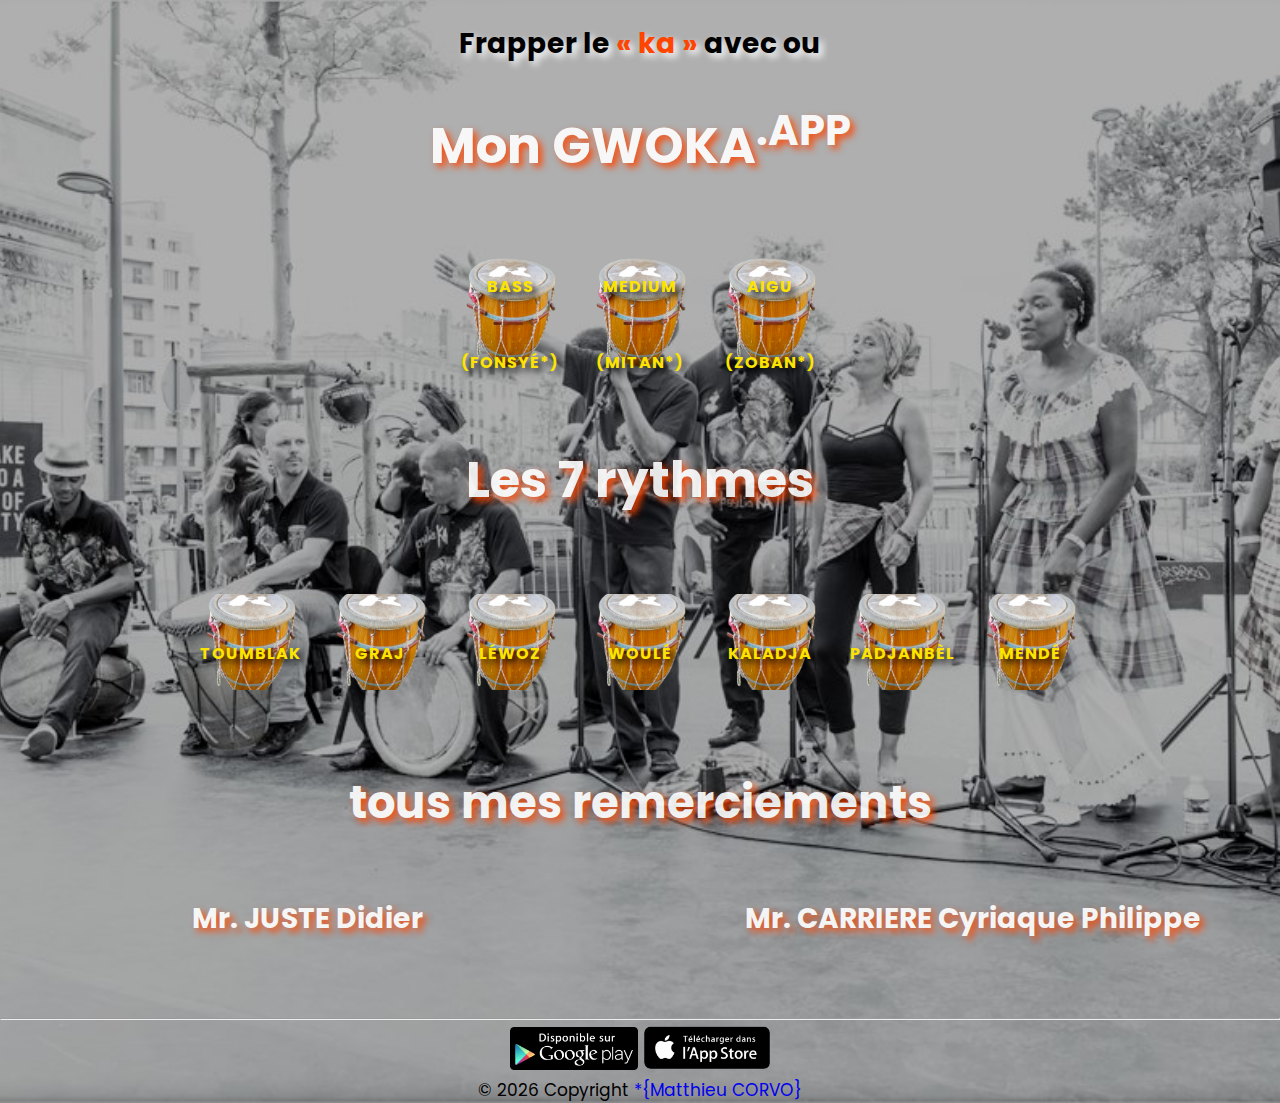
<file: index.html>
<!DOCTYPE html>
<html lang="fr">
<head>
  <meta charset="UTF-8">
  <link rel="stylesheet" href="https://cdnjs.cloudflare.com/ajax/libs/font-awesome/5.15.1/css/all.min.css" integrity="sha512-+4zCK9k+qNFUR5X+cKL9EIR+ZOhtIloNl9GIKS57V1MyNsYpYcUrUeQc9vNfzsWfV28IaLL3i96P9sdNyeRssA==" crossorigin="anonymous" />
  <title> Mon GWOKA.App | By M j.C  </title>
  <link rel="stylesheet" href="style.css">
  <link rel="preconnect" href="https://fonts.gstatic.com" />
    <link
      href="https://fonts.googleapis.com/css2?family=Roboto:ital,wght@0,300;1,300&display=swap"
      rel="stylesheet"
    />
  </head>
  <link rel="apple-touch-icon" sizes="180x180" href="favicon/apple-touch-icon.png">
  <link rel="icon" type="image/png" sizes="32x32" href="favicon/favicon-32x32.png">
  <link rel="icon" type="image/png" sizes="16x16" href="favicon/favicon-16x16.png">
  <link rel="manifest" href="favicon/site.webmanifest">
  <meta name="msapplication-TileColor" content="#da532c">
  <meta name="theme-color" content="#ffffff">
</head>
<body>
  <div class="container-corner">
    <a href="Clavier.html" style="text-decoration: none;font-size: 25px;  color: rgb(29, 146, 29);  ;text-shadow: 4px 4px 7px rgb(255, 255, 255); "> <i class="fas fa-desktop fa-2x"></i>
</div>

<div class="container-cornerL">
  <a href="https://matthcorvo.github.io/CORVOMatthieu-portfolioV.2/#Portfolio" style="text-decoration: none;font-size: 25px;  color: rgb(29, 146, 29);  ;text-shadow: 4px 4px 7px rgb(255, 255, 255); "><i  class="fas fa-chevron-circle-left fa-2x"></i></a> 
</div>

  <h2 style="text-align: center; font-size: 28px;  text-shadow: 4px 4px 7px rgb(255, 255, 255);  "> Frapper le <span style="color: orangered;" >« ka »</span> avec  <i class="far fa-hand-point-up" style="color: #fff; text-shadow: 4px 4px 7px orangered;"></i>   ou   <i class="fas fa-mouse-pointer " style="color: #fff; text-shadow: 4px 4px 7px orangered;"></i></h2> 
 
  <h1 style="  color:rgb(255, 255, 255);font-size: 50px;text-align: center;">Mon GWOKA<sup>.APP</sup></h1>
  <div class="keys">
    <i class="fas fa-music fa-8x" style="color: #fde400;text-shadow: 4px 4px 7px orangered;"></i> 
     <div  class="key" onmousedown="Bass.play()">
    <span class="sound"><b>BASS (Fonsyé*)</b></span>
  </div>
  <div  class="key" onmousedown="MEDIUM.play()">
    <span class="sound"><b>MEDIUM (Mitan*)</b></span>
  </div>
  <div  class="key" onmousedown="AIGU.play()">
    <span class="sound"><b> AIGU (Zoban*)</b></span>
  </div>
</div>
  <h1 style="  color:rgb(255, 255, 255);font-size: 50px;text-align: center;">Les 7 rythmes</h1>
    <div class="keys">
      <div  class="key">
        <div onmousedown="Toumblak.play()">
        <span class="sound"><b>Toumblak</b> </i></span>
        <i class="fas fa-hands-wash" style="color: #fde400; text-shadow: 4px 4px 7px orangered;"></i>
    </div>
  </div>

    <div  class="key">
      <div onmousedown="Graj.play()">
      <span class="sound"><b>Graj</b></span>
        <i class="fas fa-hands-wash" style="color: #fde400; text-shadow: 4px 4px 7px orangered;"></i>
    </div>
  </div>

    <div  class="key">
      <div onmousedown="Léwoz.play()">
      <span class="sound"><b>Léwoz</b></span>
        <i class="fas fa-hands-wash" style="color: #fde400; text-shadow: 4px 4px 7px orangered;"></i>
    </div>
  </div>

    <div  class="key">
      <div onmousedown="Woulé.play()">
      <span class="sound"><b>Woulé</b></span>
      <i class="fas fa-hands-wash" style="color: #fde400; text-shadow: 4px 4px 7px orangered;"></i>
    </div>
  </div>

    <div  class="key">
      <div onmousedown="Kaladja.play()">
      <span class="sound"><b>Kaladja</b></span>
      <i class="fas fa-hands-wash" style="color: #fde400; text-shadow: 4px 4px 7px orangered;"></i>
    </div>
  </div>

    <div  class="key">
      <div onmousedown="Padjanbèl.play()">
      <span class="sound"><b>Padjanbèl</b></span>
      <i class="fas fa-hands-wash" style="color: #fde400; text-shadow: 4px 4px 7px orangered;"></i>
    </div>
  </div>

    <div  class="key">
      <div onmousedown="Mendé.play()">
      <span class="sound"><b>Mendé</b></span>
      <i class="fas fa-hands-wash" style="color: #fde400; text-shadow: 4px 4px 7px orangered;"></i>
    </div>
  </div>
  
  </div>
  <div style="text-align: center;">


  <section>
    <h2 style=" font-size: 45px;" class="footer"> tous mes remerciements</h2>
      <div class="flex">
      <figure>
        <figcaption>
          <h2 style=" font-size: 28px;">Mr. JUSTE Didier  </h2>
          <a href="https://www.youtube.com/watch?v=BjAQ2b6Wofc" target="_blank" style="text-decoration: none;"><i class="fab fa-youtube fa-6x" style="color: red;"></i></a>
        </figcaption>
      </figure>
      <figure>
        <h2 style=" font-size: 28px;">Mr. CARRIERE Cyriaque Philippe  </h2>
        <a href="https://www.youtube.com/watch?v=BjAQ2b6Wofc" target="_blank" style="text-decoration: none;"> <i class="fab fa-youtube fa-6x" style="color: red;"></i></a>
      </figcaption>
      </figure>
    </div> <!-- fin de .flex -->
  </section>  
  </div>
<hr >
          <footer >
            <div style="text-align: center;font-size: 17px;">
                <div style="justify-content: space-between;">
                    <a href="#greeting-modal">
                      <img src="GooglePlayStore.png" style="width:10%">  </a>
                      <a href="#greeting-modal">
                    <img src="Logo-telecharger-app-store.png"style="width:10%">  </a>
                       <!-- Modal container -->
  <div 
  class="modal-container" 
  id="greeting-modal">

  <!-- Modal  -->
  <div class="modal">
    <img src="gwo-ka-4-removebg-preview.png" style="width:20%;">
    <h3>Installer MONGWOKA.APP</h3>
    <p>Installez cette application sur votre écran d'accueil pour un accès rapide et facile</p>
  <br>
  <p style="font-size: 15px;">Appuyez sur <i class="fas fa-sign-out-alt fa-rotate-270 fa-2x" style="color: rgb(0, 132, 255);"></i> ou <i class="fas fa-ellipsis-v fa-2x" ></i> puis  'Sur l'écran d'accueil'</p>

  </div>

  <!-- Background, click to close -->
  <a href="#" class="modal-bg"></a>
</div>

            
                  </div>

                © <script>document.write(new Date().getFullYear());</script> Copyright  <a href="https://matthcorvo.github.io/CORVOMatthieu-portfolioV.2/">*{Matthieu CORVO} </a>
         </div>    
           </footer>

<script>
  function removeTransition(e) {
    if (e.propertyName !== 'transform') return;
    e.target.classList.remove('playing');
  }

  function playSound(e) {
    const audio = document.querySelector(`audio[data-key="${e.keyCode}"]`);
    const key = document.querySelector(`div[data-key="${e.keyCode}"]`);
    if (!audio) return;

    key.classList.add('playing');
    audio.currentTime = 0;
    audio.play();
  }

  const keys = Array.from(document.querySelectorAll('.key'));
  keys.forEach(key => key.addEventListener('transitionend', removeTransition));
  window.addEventListener('keydown', playSound);
</script>
<script>
  /*Notes*/
  var Bass = new Audio();
  Bass.src = 'sounds/Bass.wav';
  var MEDIUM = new Audio();
  MEDIUM.src = 'sounds/MEDIUM.wav';
  var AIGU = new Audio();
  AIGU.src = 'sounds/AIGU.wav';
   /*Rythmes*/

  var Toumblak = new Audio();
  Toumblak.src = 'sounds/ToumblakPlay.wav';

  var Graj = new Audio();
  Graj.src = 'sounds/GrajPlay.wav';

  var Léwoz = new Audio();
  Léwoz.src = 'sounds/LéwozPlay.wav';

  var Woulé = new Audio();
  Woulé.src = 'sounds/WouléPlay.wav';
  
  var Kaladja = new Audio();
  Kaladja.src = 'sounds/KaladjaPlay.wav';
  
  var Padjanbèl = new Audio();
  Padjanbèl.src = 'sounds/PadjanbèlPlay.wav';
  
  var Mendé = new Audio();
  Mendé.src = 'sounds/MendéPlay.wav';
  
  
  </script>

</body>
</html>
</file>
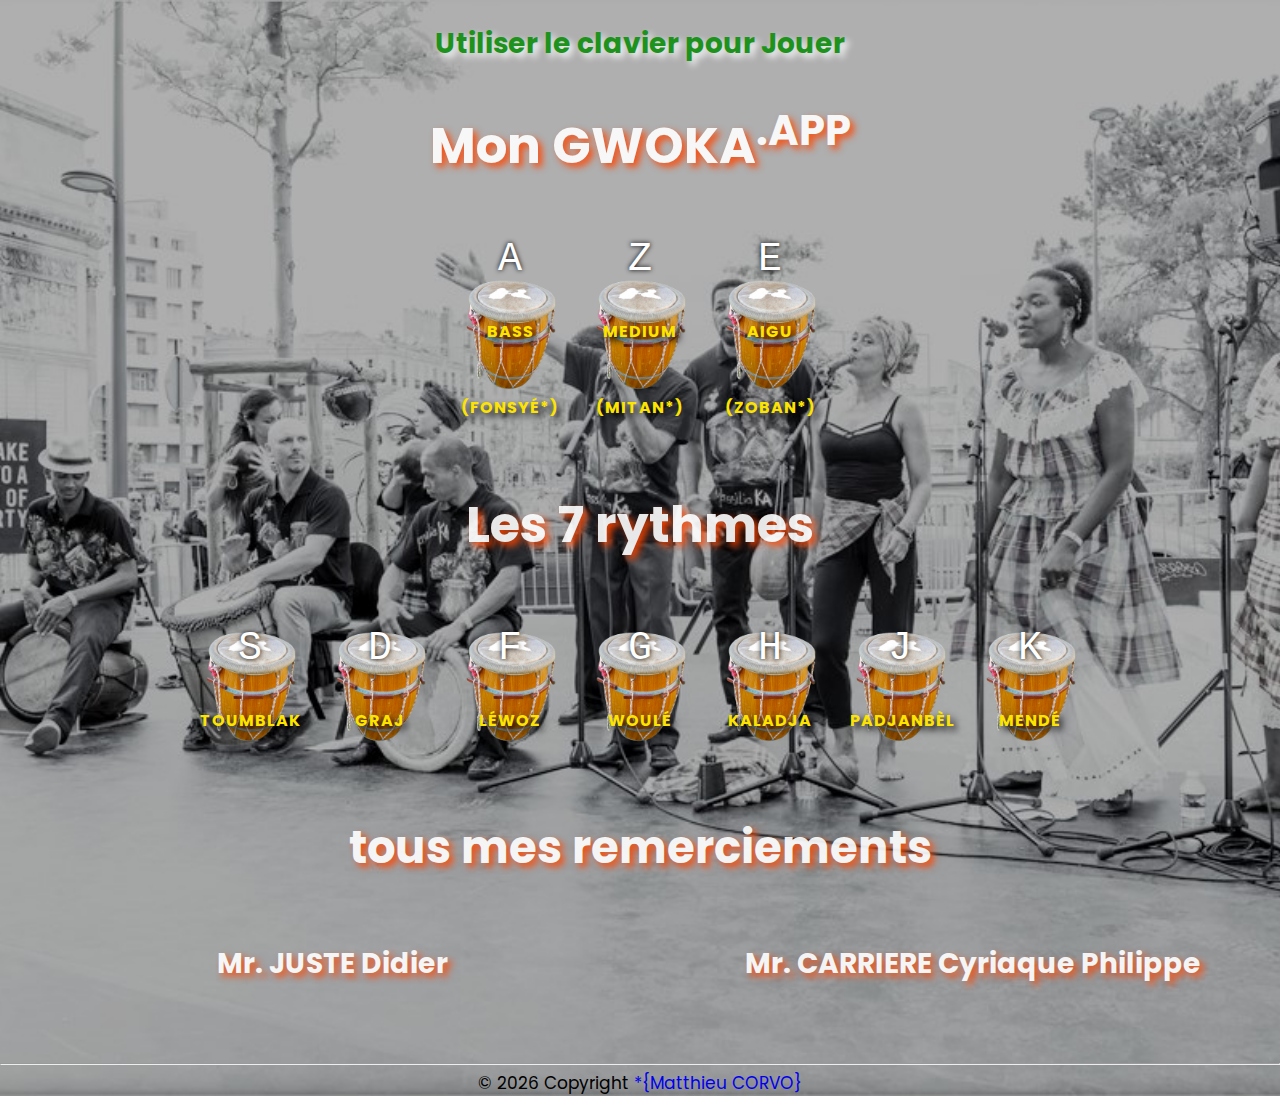
<file: Clavier.html>
<!DOCTYPE html>
<html lang="fr">
<head>
  <meta charset="UTF-8">
  <link rel="stylesheet" href="https://cdnjs.cloudflare.com/ajax/libs/font-awesome/5.15.1/css/all.min.css" integrity="sha512-+4zCK9k+qNFUR5X+cKL9EIR+ZOhtIloNl9GIKS57V1MyNsYpYcUrUeQc9vNfzsWfV28IaLL3i96P9sdNyeRssA==" crossorigin="anonymous" />
  <title> Mon GWOKA.App | By M j.C  </title>
  <link rel="stylesheet" href="style.css">
  <link rel="preconnect" href="https://fonts.gstatic.com" />
    <link
      href="https://fonts.googleapis.com/css2?family=Roboto:ital,wght@0,300;1,300&display=swap"
      rel="stylesheet"
    />
  </head>
  <link rel="apple-touch-icon" sizes="180x180" href="favicon/apple-touch-icon.png">
  <link rel="icon" type="image/png" sizes="32x32" href="favicon/favicon-32x32.png">
  <link rel="icon" type="image/png" sizes="16x16" href="favicon/favicon-16x16.png">
  <link rel="manifest" href="favicon/site.webmanifest">
  <meta name="msapplication-TileColor" content="#da532c">
  <meta name="theme-color" content="#ffffff">
</head>
<body>
  <div class="container-corner">
    <a href="index.html" style="text-decoration: none;font-size: 25px;  color: rgb(29, 146, 29);  ;text-shadow: 4px 4px 7px rgb(255, 255, 255); "> <i class="fas fa-tablet-alt fa-2x" ></i>
</div>


  <h2 style="text-align: center; font-size: 28px;  text-shadow: 4px 4px 7px rgb(255, 255, 255);  "> <i class="fas fa-keyboard fa-2x"></i> Utiliser le clavier pour Jouer </h2>

  <h1 style="  color:rgb(255, 255, 255);font-size: 50px;text-align: center;">Mon GWOKA<sup>.APP</sup></h1>
  <div class="keys">
    <i class="fas fa-music fa-8x" style="color: #fde400;text-shadow: 4px 4px 7px orangered;"></i> 
     <div data-key="65" class="key">
    <kbd>A</kbd>
    <span class="sound"><b>BASS (Fonsyé*)</b></span>
  </div>
  <div data-key="90" class="key">
    <kbd>Z</kbd>
    <span class="sound"><b>MEDIUM (Mitan*)</b></span>
  </div>
  <div data-key="69" class="key">
    <kbd>E</kbd>
    <span class="sound"><b>AIGU (Zoban*)</b></span>
  </div>
</div>
  <h1 style="  color:rgb(255, 255, 255);font-size: 50px;text-align: center;">Les 7 rythmes</h1>
    <div class="keys">
      <div data-key="83" class="key">
        <kbd>S</kbd>
        <div onmousedown="Toumblak.play()">
        <span class="sound"><b>Toumblak</b> </i></span>
        <i class="fas fa-hands-wash" style="color: #fde400; text-shadow: 4px 4px 7px orangered;"></i>
    </div>
  </div>

    <div data-key="68" class="key">
      <kbd>D</kbd>
      <div onmousedown="Graj.play()">
      <span class="sound"><b>Graj</b></span>
        <i class="fas fa-hands-wash" style="color: #fde400; text-shadow: 4px 4px 7px orangered;"></i>
    </div>
  </div>

    <div data-key="70" class="key">
      <kbd>F</kbd>
      <div onmousedown="Léwoz.play()">
      <span class="sound"><b>Léwoz</b></span>
        <i class="fas fa-hands-wash" style="color: #fde400; text-shadow: 4px 4px 7px orangered;"></i>
    </div>
  </div>

    <div data-key="71" class="key">
      <kbd>G</kbd>
      <div onmousedown="Woulé.play()">
      <span class="sound"><b>Woulé</b></span>
      <i class="fas fa-hands-wash" style="color: #fde400; text-shadow: 4px 4px 7px orangered;"></i>
    </div>
  </div>

    <div data-key="72" class="key">
      <kbd>H</kbd>
      <div onmousedown="Kaladja.play()">
      <span class="sound"><b>Kaladja</b></span>
      <i class="fas fa-hands-wash" style="color: #fde400; text-shadow: 4px 4px 7px orangered;"></i>
    </div>
  </div>

    <div data-key="74" class="key">
      <kbd>J</kbd>
      <div onmousedown="Padjanbèl.play()">
      <span class="sound"><b>Padjanbèl</b></span>
      <i class="fas fa-hands-wash" style="color: #fde400; text-shadow: 4px 4px 7px orangered;"></i>
    </div>
  </div>

    <div data-key="75" class="key">
      <kbd>K</kbd>
      <div onmousedown="Mendé.play()">
      <span class="sound"><b>Mendé</b></span>
      <i class="fas fa-hands-wash" style="color: #fde400; text-shadow: 4px 4px 7px orangered;"></i>
    </div>
  </div>
  
  </div>
  <div style="text-align: center;">


  <section>
    <h2 style=" font-size: 45px;" class="footer"> tous mes remerciements</h2>
      <div class="flex">
      <figure>
        <figcaption>
          <h2 style=" font-size: 28px;">Mr. JUSTE Didier  </h2>
          <a href="https://www.youtube.com/watch?v=BjAQ2b6Wofc" target="_blank" style="text-decoration: none;"><i class="fab fa-youtube fa-6x" style="color: red;"></i></a>
        </figcaption>
      </figure>
      <figure>
        <h2 style=" font-size: 28px;">Mr. CARRIERE Cyriaque Philippe  </h2>
        <a href="https://www.youtube.com/watch?v=BjAQ2b6Wofc" target="_blank" style="text-decoration: none;"> <i class="fab fa-youtube fa-6x" style="color: red;"></i></a>
      </figcaption>
      </figure>
    </div> <!-- fin de .flex -->
  </section>  
</div>
<hr >
          <footer >
            <div style="text-align: center;font-size: 17px;">
                <div style="justify-content: space-between;">
                    <a href="https://github.com/matthCorvo" target="_blank"><span style="color:rgb(100, 20, 100);"><i class="fab fa-github-square fa-3x"></i></span></a>
                    <a href="https://www.linkedin.com/in/corvomatthieu/" target="_blank"><span style="color:rgb(19, 35, 126);"><i class="fab fa-linkedin fa-3x"></i></span></a>
                    <a href="https://twitter.com/CodeMatth" target="_blank"><i class="fab fa-twitter-square fa-3x"></i></a>
                    <a href="https://codepen.io/matthandampcode" target="_blank"><span style="color:rgb(0, 0, 0);"><i class="fab fa-codepen fa-3x"></i>  </span> </a>
                    <a href="https://matthcorvo.github.io/Instagrampro/" target="_blank"><span style="color:rgb(255, 123, 0);"><i class="fab fa-instagram-square fa-3x"></i>  </span> </a>

                  </div>

                © <script>document.write(new Date().getFullYear());</script> Copyright  <a href="#">*{Matthieu CORVO} </a>
         </div>    
           </footer>
  <audio data-key="65" src="sounds/Bass.wav"></audio>
  <audio data-key="90" src="sounds/MEDIUM.wav"></audio>
  <audio data-key="69" src="sounds/AIGU.wav"></audio>

  <audio data-key="83" src="sounds/ToumblakPlay.wav"></audio>
  <audio data-key="68" src="sounds/GrajPlay.wav"></audio>
  <audio data-key="70" src="sounds/LéwozPlay.wav"></audio>
  <audio data-key="71" src="sounds/WouléPlay.wav"></audio>
  <audio data-key="72" src="sounds/KaladjaPlay.wav"></audio>
  <audio data-key="74" src="sounds/PadjanbèlPlay.wav"></audio>
  <audio data-key="75" src="sounds/MendéPlay.wav"></audio>
  

<script>
  function removeTransition(e) {
    if (e.propertyName !== 'transform') return;
    e.target.classList.remove('playing');
  }

  function playSound(e) {
    const audio = document.querySelector(`audio[data-key="${e.keyCode}"]`);
    const key = document.querySelector(`div[data-key="${e.keyCode}"]`);
    if (!audio) return;

    key.classList.add('playing');
    audio.currentTime = 0;
    audio.play();
  }

  const keys = Array.from(document.querySelectorAll('.key'));
  keys.forEach(key => key.addEventListener('transitionend', removeTransition));
  window.addEventListener('keydown', playSound);
</script>
<script>
  var Toumblak = new Audio();
  Toumblak.src = 'sounds/Toumblak.wav';

  var Graj = new Audio();
  Graj.src = 'sounds/Graj.wav';

  var Léwoz = new Audio();
  Léwoz.src = 'sounds/Léwoz.wav';

  var Woulé = new Audio();
  Woulé.src = 'sounds/Woulé.wav';
  
  var Kaladja = new Audio();
  Kaladja.src = 'sounds/Kaladja.wav';
  
  var Padjanbèl = new Audio();
  Padjanbèl.src = 'sounds/Padjanbèl.wav';
  
  var Mendé = new Audio();
  Mendé.src = 'sounds/Mendé.wav';
  
  var KA = new Audio();
  KA.src = 'sounds/KA.wav';
  
  </script>

</body>
</html>
</file>
<file: style.css>
@import url("https://fonts.googleapis.com/css2?family=Poppins&family=Share+Tech+Mono&display=swap");
@import url('https://fonts.googleapis.com/css2?family=Poppins&display=swap');

html {
  font-size: 10px;
  background: url('./background.jpg') center center;
  background-repeat: no-repeat;
  background-size: cover;
}


body,html{
  margin: 0;
  padding: 0;
  box-sizing:border-box;
  overflow-x: hidden;
  font-family: 'Poppins', sans-serif;
}   

.keys {
  display: flex;
  flex: 1;
  min-height: 20vh;
  align-items: center;

  justify-content: center;
}

.key {
  margin: 1rem;
  font-size: 5rem;
  padding: 1rem .5rem;
  transition: all .07s ease;
  width: 10rem;
  text-align: center;
  color: white;
  background: rgba(0,0,0,0.4);
  text-shadow: 0 0 .5rem black;
  background: url('./gwo-ka-4-removebg-preview.png') center center;
  background-repeat: no-repeat;
  background-size: 12rem;
}
.key1 {
  width: 10rem;
  text-align: center;
}
.key1 {
  width: 10rem;
  text-align: center;
}
section h2 { text-shadow: 4px 4px 7px orangered;
  opacity: 0.9;
color: white;}
h1{
  text-shadow: 4px 4px 7px orangered;
  opacity: 0.9;
  background:url('https://www.tissushop.fr/images/produits/412/28/schon/800/2020-01-09-14-58-38.jpg')}

.footer{  background:url('https://www.tissushop.fr/images/produits/412/28/schon/800/2020-01-09-14-58-38.jpg')}

.playing {
  transform: scale(1.1);
  border-color: #ffc600;
  box-shadow: 0 0 1rem #ffc600;
}

kbd {
  display: block;
  font-size: 4rem;
}

.sound {
  font-size: 1.6rem;
  font-weight: 500;
  text-transform: uppercase;
  letter-spacing: .1rem;
  color: #fde400;
  text-shadow: 4px 4px 7px rgb(3, 3, 3);

}

/*MERCI*/
.flex {
	display: flex;
	flex-wrap: wrap;
	justify-content: space-between;
}

.flex figure {
	width: 48%;
	margin: 0;
	margin-bottom: 5rem;
}

.flex img {
	float: left;
	margin-right: 2rem;
}

/*Menu*/
.container-cornerL {
  position: absolute;
  left: 40px;
  top: 40px;
}
.container-corner {
  position: absolute;
  right: 40px;
  top: 40px;
}
.btn-circle {
  background: rgb(29, 146, 29);
  display: block;
  width: 60px;
  height: 60px;
  border-radius: 50%;
  position: relative;
  z-index: 15;
  outline: none;
  cursor: pointer;
  display: flex;
  justify-content: center;
  align-items: center;
  flex-direction: column;
  border: 2px solid #fff;
}

.line {
  width: 50%;
  height: 3px;
  background: #fff;
  transition: 
  transform 0.2s ease,
  opacity 0.2s ease,
  top 0.2s ease 0.2s;
  position: relative;
}
.line:nth-child(1){
  top: -10px;
}
.line:nth-child(3){
  top: 10px;
}

.btn-circle.menu-anim .line:nth-child(1){
  top: 3px;
  transform: rotate(45deg);
  transition: 
  top 0.2s ease,
  transform 0.2s ease 0.2s;
}

.btn-circle.menu-anim .line:nth-child(2){
  opacity: 0;
  transition: opacity 0.2s ease;
}

.btn-circle.menu-anim .line:nth-child(3){
  top: -3px;
  transform: rotate(-45deg);
  transition: 
  top 0.2s ease,
  transform 0.2s ease 0.2s;
}

.circle-menu {
  background: #50d13ae8;
  width: 170px;
  height: 170px;
  border-radius: 50%;
  border: 90px solid rgba(255,255,255,0.239);
  position: absolute;
  z-index: 5;
  top: 50%;
  left: 50%;
  transform: translate(-50%, -50%) scale(0);
  transition: transform 0.4s ease 0.5s;
}

.circle-menu.circle-anim {
  transition: transform 0.4s ease 0.4s;
  transform: translate(-50%, -50%) scale(1);
}

.links-circle {
  border-radius: 50%;
  width: 90px;
  height: 90px;
  position: absolute;
  top: 50%;
  left: 50%;
  transform: translate(-50%, -50%) scale(0);
  display: flex;
  justify-content: center;
  align-items: center;
}

.links-circle img {
  width: 60px;
  transition: transform 0.2s ease;
}

.links-circle img:hover {
  transform: scale(1.2);
}

.links-circle:nth-child(1){
  left: 0%;
  transition: transform 0.2s ease 0.4s;
}
.links-circle:nth-child(2){
  left: 15%;
  top: 85%;
  transition: transform 0.2s ease 0.2s;
}
.links-circle:nth-child(3){
  top: 100%;
  transition: transform 0.2s ease;
}

.circle-menu.circle-anim .links-circle:nth-child(1){
  transform: translate(-50%, -50%) scale(1);
  transition: transform 0.2s ease 0.7s;
}
.circle-menu.circle-anim .links-circle:nth-child(2){
  transform: translate(-50%, -50%) scale(1);
  transition: transform 0.2s ease 0.9s;
}
.circle-menu.circle-anim .links-circle:nth-child(3){
  transform: translate(-50%, -50%) scale(1);
  transition: transform 0.2s ease 1.1s;
}

/*Modal*/


/* Greeting Modal Container */
#greeting-modal {
  visibility: hidden;
  opacity: 0;
  transition: all .5s cubic-bezier(0.075, 0.82, 0.165, 1);
}

/* Greeting Modal Container - when open */
#greeting-modal:target {
  visibility: visible;
  opacity: 1;
}

/* Greeting Modal */
#greeting-modal .modal {
  opacity: 0;
  transform: translateY(-1rem);
  transition: all .3s cubic-bezier(0.075, 0.82, 0.165, 1);
  transition-delay: .2s;
}

/* Greeting Modal - when open */
#greeting-modal:target .modal {
transform: translateY(0);
opacity: 1;
}

/* Modal Container Styles */
.modal-container {
  position: fixed;
  top: 0;
  left: 0;
  right: 0;
  bottom: 0;
  display: flex;
  justify-content: center;
  align-items: center;
}

/* Modal Background Styles */
.modal-bg {
  position: fixed;
  top: 0;
  left: 0;
  right: 0;
  bottom: 0;
  background-color: rgba(0, 0, 0, .2);
}

/* Modal Body Styles */
.modal {
  z-index: 1;
  background-color: white;
  width: 80%;
  max-width: 500px;
  padding: 1rem;
  border-radius: 8px;
}

a{text-decoration: none;}
</file>
